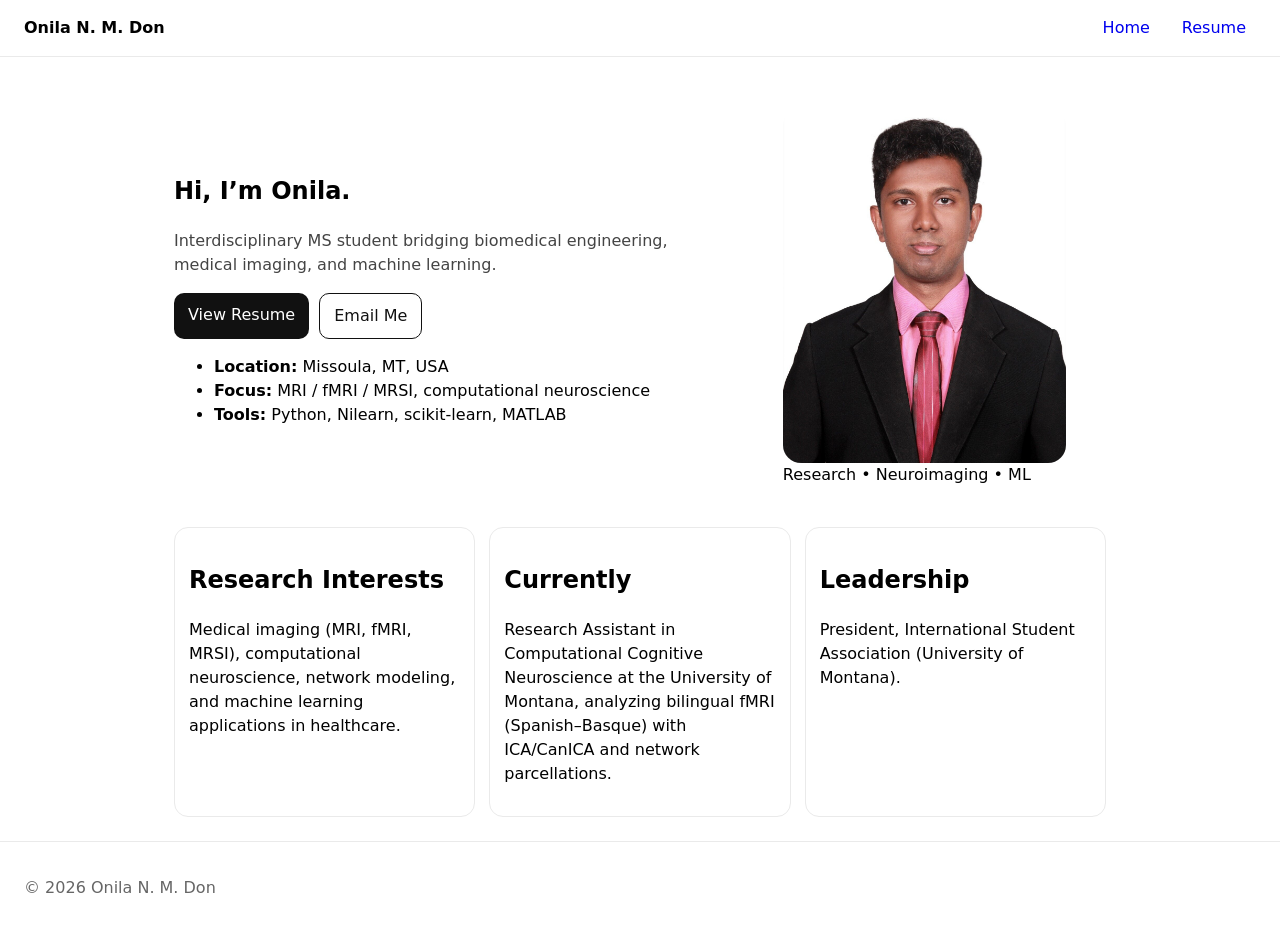
<file: Index.html>
<!doctype html>
<html lang="en">
  <head>
    <meta charset="UTF-8" />
    <meta name="viewport" content="width=device-width, initial-scale=1.0" />
    <link rel="stylesheet" href="./styles/style.css" />
    <title>Home - Onila N. M. Don</title>
  </head>

  <body>
    <header class="site-header">
      <a class="brand" href="index.html">
        <!-- Optional logo: replace src if you have it -->
        <!-- <img src="./images/logo.svg" alt="Onila logo" width="48" height="48" /> -->
        <span class="brand-name">Onila N. M. Don</span>
      </a>

      <nav aria-label="Primary">
        <ul class="nav-list">
          <li><a class="nav-link" href="index.html">Home</a></li>
          <li><a class="nav-link" href="resume.html">Resume</a></li>
        </ul>
      </nav>
    </header>

    <main class="container">
      <section class="hero">
        <div class="hero-text">
          <h1>Hi, I’m Onila.</h1>
          <p class="subtitle">
            Interdisciplinary MS student bridging biomedical engineering,
            medical imaging, and machine learning.
          </p>

          <div class="cta-row">
            <a class="button" href="resume.html">View Resume</a>
            <a
              class="button button-outline"
              href="mailto:onilarasanjalanmd@gmail.com"
              >Email Me</a
            >
          </div>

          <ul class="quick-facts">
            <li><strong>Location:</strong> Missoula, MT, USA</li>
            <li>
              <strong>Focus:</strong> MRI / fMRI / MRSI, computational
              neuroscience
            </li>
            <li>
              <strong>Tools:</strong> Python, Nilearn, scikit-learn, MATLAB
            </li>
          </ul>
        </div>

        <figure class="hero-photo">
          <!-- Add your photo here -->
          <img
            src="./images/onila.jpg"
            alt="Portrait of Onila N. M. Don"
            width="320"
            height="320"
          />
          <figcaption>Research • Neuroimaging • ML</figcaption>
        </figure>
      </section>

      <section class="cards">
        <article class="card">
          <h2>Research Interests</h2>
          <p>
            Medical imaging (MRI, fMRI, MRSI), computational neuroscience,
            network modeling, and machine learning applications in healthcare.
          </p>
        </article>

        <article class="card">
          <h2>Currently</h2>
          <p>
            Research Assistant in Computational Cognitive Neuroscience at the
            University of Montana, analyzing bilingual fMRI (Spanish–Basque)
            with ICA/CanICA and network parcellations.
          </p>
        </article>

        <article class="card">
          <h2>Leadership</h2>
          <p>
            President, International Student Association (University of
            Montana).
          </p>
        </article>
      </section>
    </main>

    <footer class="site-footer">
      <p>© 2026 Onila N. M. Don</p>
    </footer>
  </body>
</html>
</file>
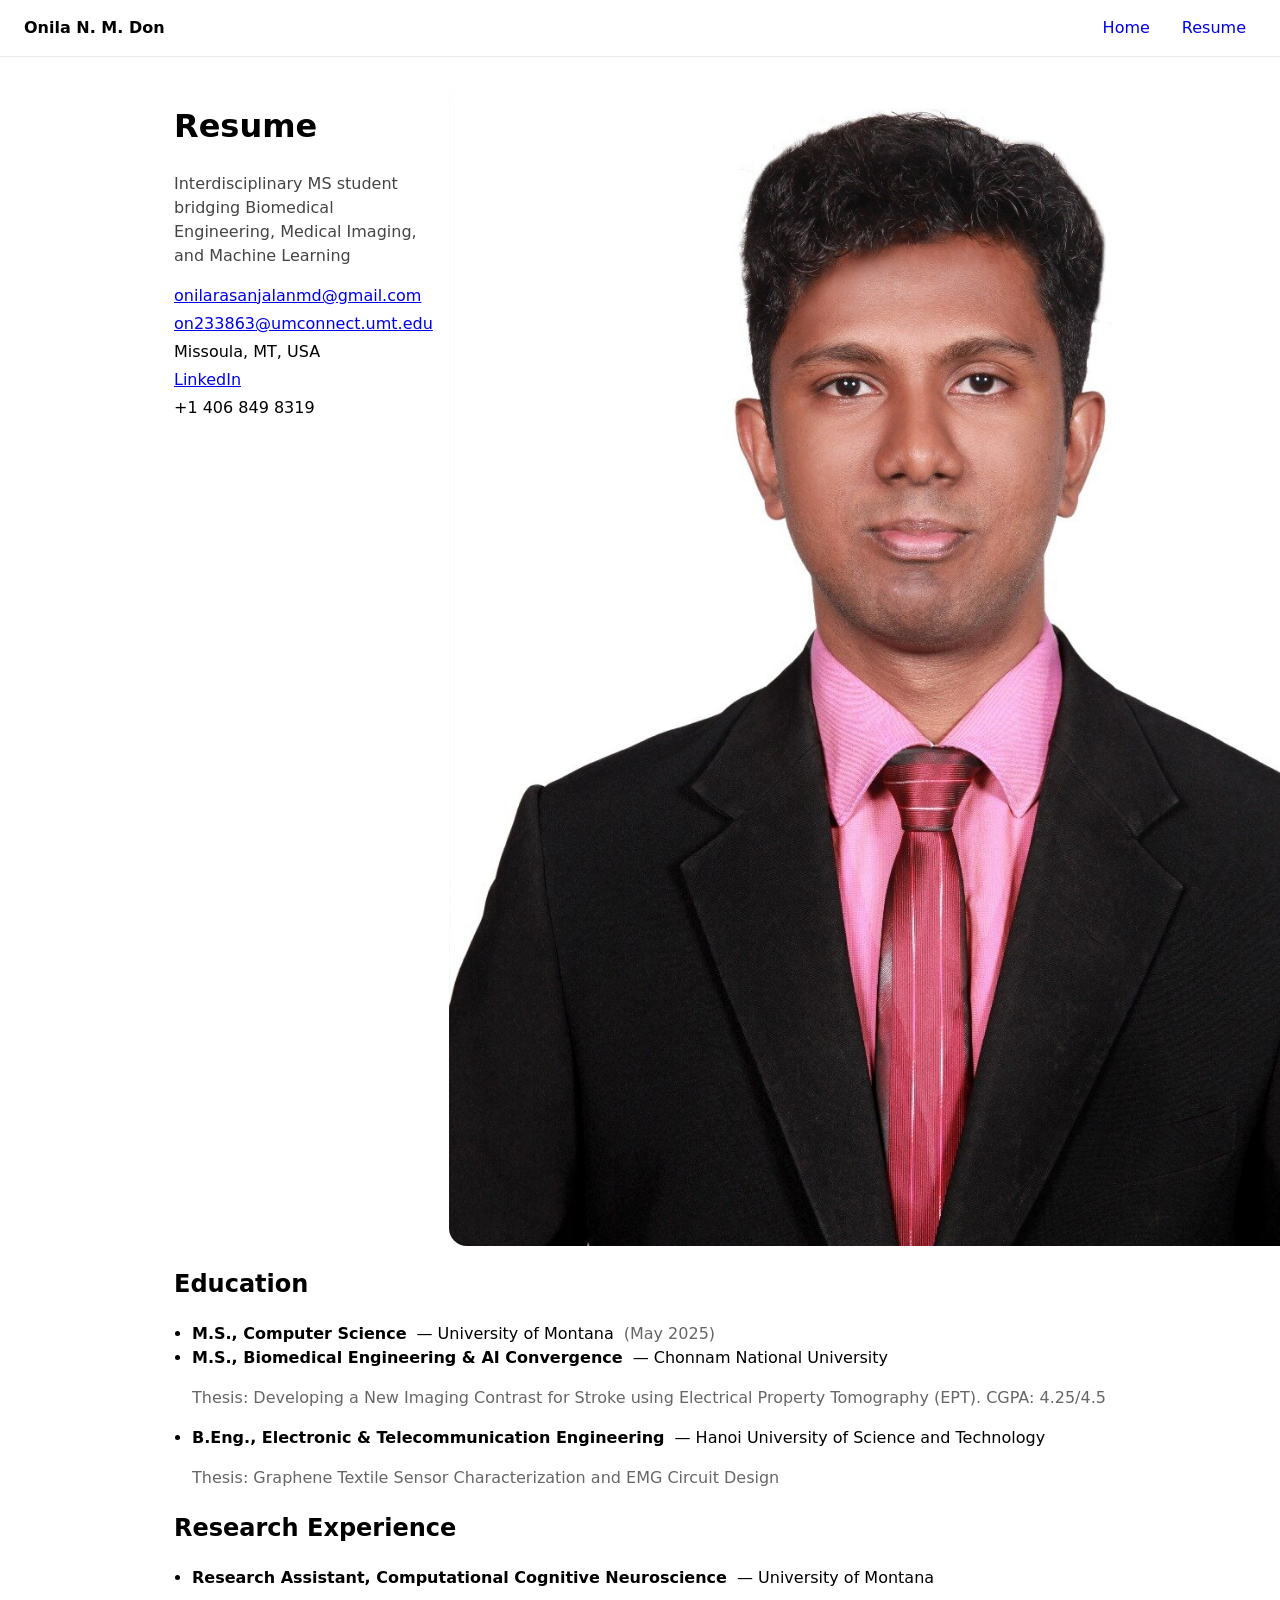
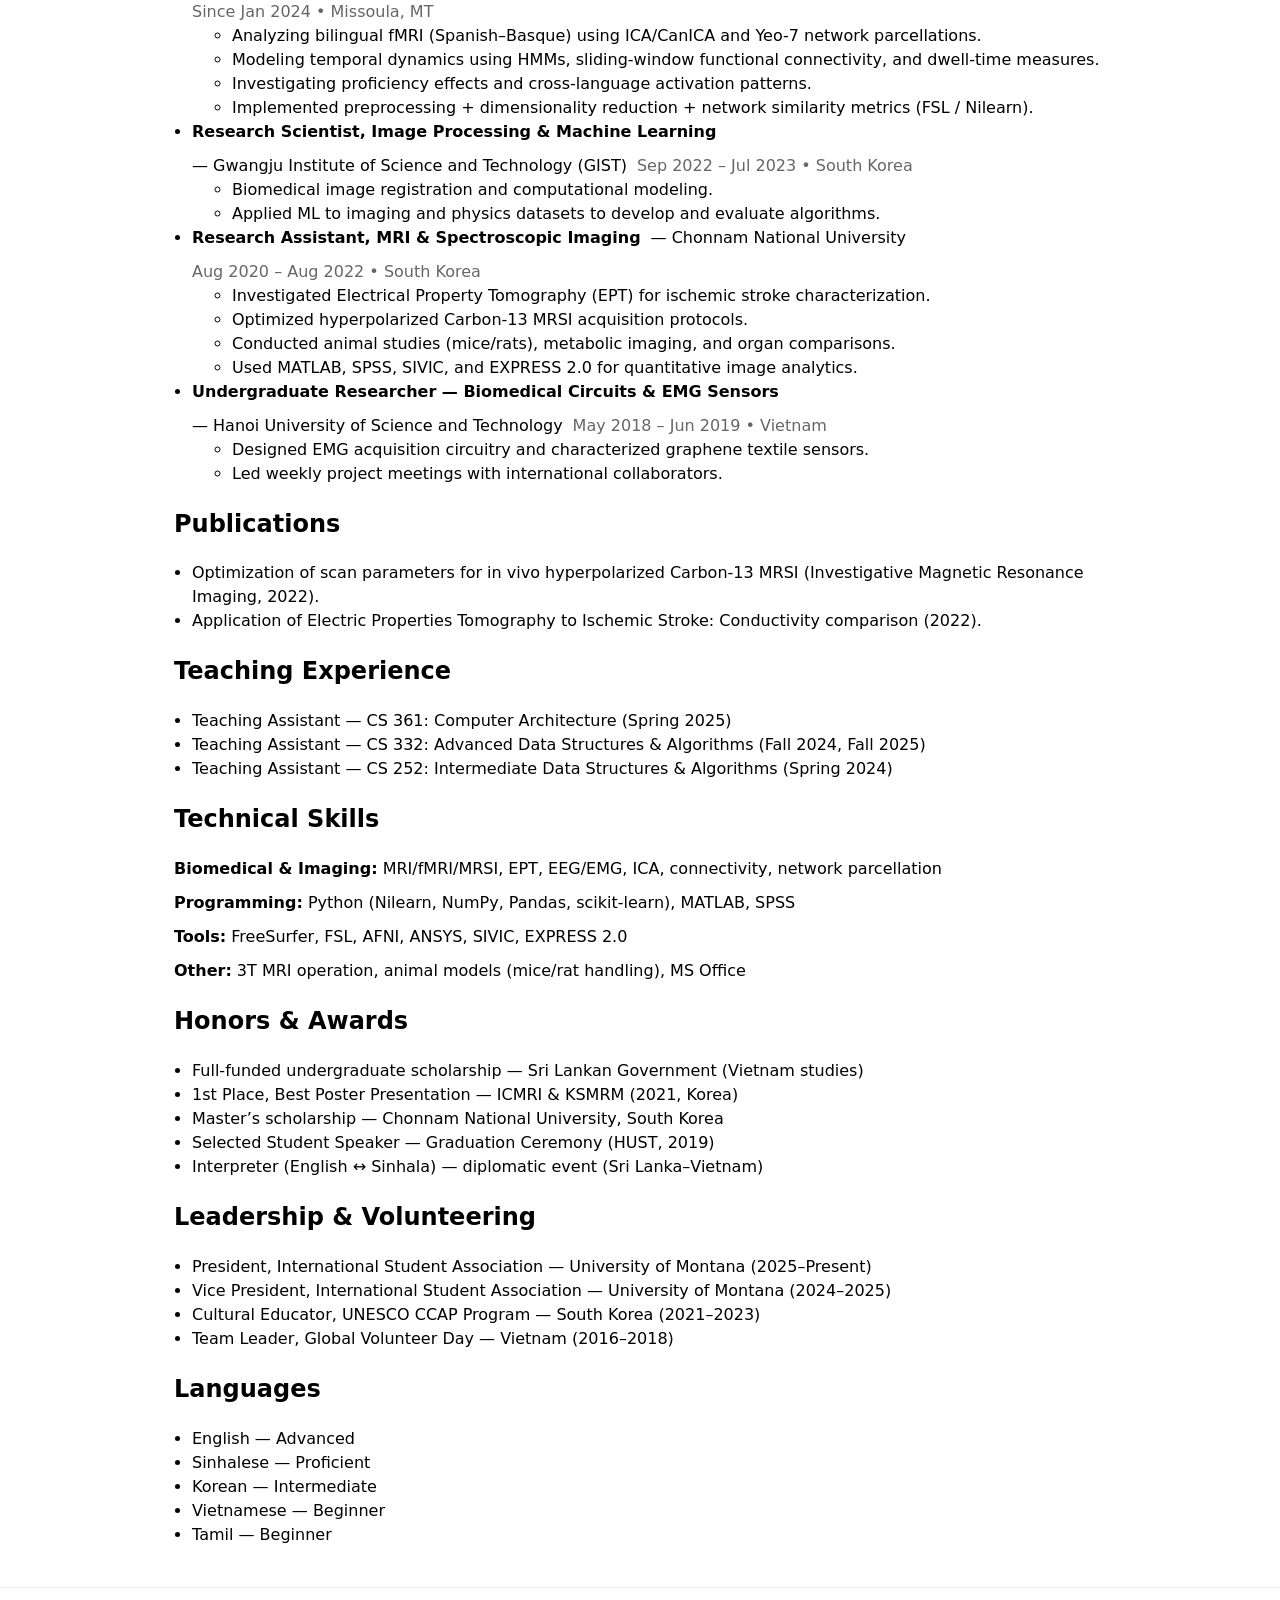
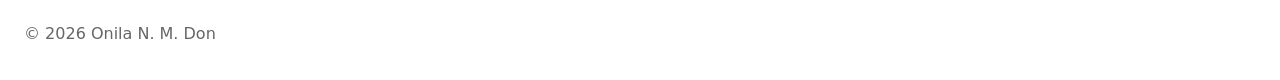
<file: resume.html>
<!doctype html>
<html lang="en">
  <head>
    <meta charset="UTF-8" />
    <meta name="viewport" content="width=device-width, initial-scale=1.0" />
    <link rel="stylesheet" href="./styles/style.css" />
    <title>Resume - Onila N. M. Don</title>
  </head>

  <body>
    <header class="site-header">
      <a class="brand" href="index.html">
        <span class="brand-name">Onila N. M. Don</span>
      </a>

      <nav aria-label="Primary">
        <ul class="nav-list">
          <li><a class="nav-link" href="index.html">Home</a></li>
          <li><a class="nav-link" href="resume.html">Resume</a></li>
        </ul>
      </nav>
    </header>

    <main class="container">
      <header class="resume-header">
        <div>
          <h1>Resume</h1>
          <p class="subtitle">
            Interdisciplinary MS student bridging Biomedical Engineering,
            Medical Imaging, and Machine Learning
          </p>

          <ul class="contact-list">
            <li>
              <a href="mailto:onilarasanjalanmd@gmail.com"
                >onilarasanjalanmd@gmail.com</a
              >
            </li>
            <li>
              <a href="mailto:on233863@umconnect.umt.edu"
                >on233863@umconnect.umt.edu</a
              >
            </li>
            <li>Missoula, MT, USA</li>
            <li>
              <a href="https://www.linkedin.com/in/onila-rasanjala/"
                >LinkedIn</a
              >
            </li>
            <li>+1 406 849 8319</li>
          </ul>
        </div>

        <img
          class="resume-photo"
          src="./images/onila.jpg"
          alt="Portrait of Onila N. M. Don"
          width="140"
          height="140"
        />
      </header>

      <section>
        <h2>Education</h2>
        <ul class="item-list">
          <li>
            <div class="item-top">
              <strong>M.S., Computer Science</strong> — University of Montana
              <span class="muted">(May 2025)</span>
            </div>
          </li>
          <li>
            <div class="item-top">
              <strong>M.S., Biomedical Engineering & AI Convergence</strong> —
              Chonnam National University
            </div>
            <p class="muted">
              Thesis: Developing a New Imaging Contrast for Stroke using
              Electrical Property Tomography (EPT). CGPA: 4.25/4.5
            </p>
          </li>
          <li>
            <div class="item-top">
              <strong
                >B.Eng., Electronic & Telecommunication Engineering</strong
              >
              — Hanoi University of Science and Technology
            </div>
            <p class="muted">
              Thesis: Graphene Textile Sensor Characterization and EMG Circuit
              Design
            </p>
          </li>
        </ul>
      </section>

      <section>
        <h2>Research Experience</h2>
        <ul class="item-list">
          <li>
            <div class="item-top">
              <strong
                >Research Assistant, Computational Cognitive
                Neuroscience</strong
              >
              — University of Montana
              <span class="muted">Since Jan 2024 • Missoula, MT</span>
            </div>
            <ul>
              <li>
                Analyzing bilingual fMRI (Spanish–Basque) using ICA/CanICA and
                Yeo-7 network parcellations.
              </li>
              <li>
                Modeling temporal dynamics using HMMs, sliding-window functional
                connectivity, and dwell-time measures.
              </li>
              <li>
                Investigating proficiency effects and cross-language activation
                patterns.
              </li>
              <li>
                Implemented preprocessing + dimensionality reduction + network
                similarity metrics (FSL / Nilearn).
              </li>
            </ul>
          </li>

          <li>
            <div class="item-top">
              <strong
                >Research Scientist, Image Processing & Machine Learning</strong
              >
              — Gwangju Institute of Science and Technology (GIST)
              <span class="muted">Sep 2022 – Jul 2023 • South Korea</span>
            </div>
            <ul>
              <li>Biomedical image registration and computational modeling.</li>
              <li>
                Applied ML to imaging and physics datasets to develop and
                evaluate algorithms.
              </li>
            </ul>
          </li>

          <li>
            <div class="item-top">
              <strong>Research Assistant, MRI & Spectroscopic Imaging</strong> —
              Chonnam National University
              <span class="muted">Aug 2020 – Aug 2022 • South Korea</span>
            </div>
            <ul>
              <li>
                Investigated Electrical Property Tomography (EPT) for ischemic
                stroke characterization.
              </li>
              <li>
                Optimized hyperpolarized Carbon-13 MRSI acquisition protocols.
              </li>
              <li>
                Conducted animal studies (mice/rats), metabolic imaging, and
                organ comparisons.
              </li>
              <li>
                Used MATLAB, SPSS, SIVIC, and EXPRESS 2.0 for quantitative image
                analytics.
              </li>
            </ul>
          </li>

          <li>
            <div class="item-top">
              <strong
                >Undergraduate Researcher — Biomedical Circuits & EMG
                Sensors</strong
              >
              — Hanoi University of Science and Technology
              <span class="muted">May 2018 – Jun 2019 • Vietnam</span>
            </div>
            <ul>
              <li>
                Designed EMG acquisition circuitry and characterized graphene
                textile sensors.
              </li>
              <li>
                Led weekly project meetings with international collaborators.
              </li>
            </ul>
          </li>
        </ul>
      </section>

      <section>
        <h2>Publications</h2>
        <ul class="item-list">
          <li>
            Optimization of scan parameters for in vivo hyperpolarized Carbon-13
            MRSI (Investigative Magnetic Resonance Imaging, 2022).
          </li>
          <li>
            Application of Electric Properties Tomography to Ischemic Stroke:
            Conductivity comparison (2022).
          </li>
        </ul>
      </section>

      <section>
        <h2>Teaching Experience</h2>
        <ul class="item-list">
          <li>
            Teaching Assistant — CS 361: Computer Architecture (Spring 2025)
          </li>
          <li>
            Teaching Assistant — CS 332: Advanced Data Structures & Algorithms
            (Fall 2024, Fall 2025)
          </li>
          <li>
            Teaching Assistant — CS 252: Intermediate Data Structures &
            Algorithms (Spring 2024)
          </li>
        </ul>
      </section>

      <section>
        <h2>Technical Skills</h2>
        <ul class="two-col">
          <li>
            <strong>Biomedical & Imaging:</strong> MRI/fMRI/MRSI, EPT, EEG/EMG,
            ICA, connectivity, network parcellation
          </li>
          <li>
            <strong>Programming:</strong> Python (Nilearn, NumPy, Pandas,
            scikit-learn), MATLAB, SPSS
          </li>
          <li>
            <strong>Tools:</strong> FreeSurfer, FSL, AFNI, ANSYS, SIVIC, EXPRESS
            2.0
          </li>
          <li>
            <strong>Other:</strong> 3T MRI operation, animal models (mice/rat
            handling), MS Office
          </li>
        </ul>
      </section>

      <section>
        <h2>Honors & Awards</h2>
        <ul class="item-list">
          <li>
            Full-funded undergraduate scholarship — Sri Lankan Government
            (Vietnam studies)
          </li>
          <li>
            1st Place, Best Poster Presentation — ICMRI & KSMRM (2021, Korea)
          </li>
          <li>
            Master’s scholarship — Chonnam National University, South Korea
          </li>
          <li>Selected Student Speaker — Graduation Ceremony (HUST, 2019)</li>
          <li>
            Interpreter (English ↔ Sinhala) — diplomatic event (Sri
            Lanka–Vietnam)
          </li>
        </ul>
      </section>

      <section>
        <h2>Leadership & Volunteering</h2>
        <ul class="item-list">
          <li>
            President, International Student Association — University of Montana
            (2025–Present)
          </li>
          <li>
            Vice President, International Student Association — University of
            Montana (2024–2025)
          </li>
          <li>
            Cultural Educator, UNESCO CCAP Program — South Korea (2021–2023)
          </li>
          <li>Team Leader, Global Volunteer Day — Vietnam (2016–2018)</li>
        </ul>
      </section>

      <section>
        <h2>Languages</h2>
        <ul class="item-list">
          <li>English — Advanced</li>
          <li>Sinhalese — Proficient</li>
          <li>Korean — Intermediate</li>
          <li>Vietnamese — Beginner</li>
          <li>Tamil — Beginner</li>
        </ul>
      </section>
    </main>

    <footer class="site-footer">
      <p>© 2026 Onila N. M. Don</p>
    </footer>
  </body>
</html>
</file>
<file: styles/style.css>
* {
  box-sizing: border-box;
}
body {
  margin: 0;
  font-family:
    system-ui,
    -apple-system,
    Segoe UI,
    Roboto,
    Arial,
    sans-serif;
  line-height: 1.5;
}

.container {
  max-width: 980px;
  margin: 0 auto;
  padding: 24px;
}

.site-header {
  display: flex;
  align-items: center;
  justify-content: space-between;
  gap: 16px;
  padding: 16px 24px;
  border-bottom: 1px solid #eaeaea;
}

.brand {
  text-decoration: none;
  color: inherit;
}
.brand-name {
  font-weight: 700;
}

.nav-list {
  list-style: none;
  display: flex;
  gap: 12px;
  padding: 0;
  margin: 0;
}
.nav-link {
  text-decoration: none;
  padding: 8px 10px;
  border-radius: 8px;
}
.nav-link:hover {
  background: #f2f2f2;
}

.hero {
  display: grid;
  grid-template-columns: 1.2fr 0.8fr;
  gap: 24px;
  align-items: center;
  margin: 12px 0 24px;
}
.hero-photo img,
.resume-photo {
  border-radius: 18px;
  display: block;
  width: 100%;
  height: auto;
}

.subtitle {
  color: #444;
  max-width: 60ch;
}
.cta-row {
  display: flex;
  gap: 10px;
  margin: 14px 0;
}
.button {
  display: inline-block;
  padding: 10px 14px;
  border-radius: 10px;
  background: #111;
  color: #fff;
  text-decoration: none;
}
.button-outline {
  background: transparent;
  color: #111;
  border: 1px solid #111;
}

.cards {
  display: grid;
  grid-template-columns: repeat(3, 1fr);
  gap: 14px;
}
.card {
  border: 1px solid #eaeaea;
  border-radius: 14px;
  padding: 14px;
}

.resume-header {
  display: flex;
  align-items: flex-start;
  justify-content: space-between;
  gap: 16px;
  margin-bottom: 18px;
}
.contact-list {
  list-style: none;
  padding: 0;
  margin: 10px 0 0;
  display: grid;
  gap: 4px;
}
.item-list {
  padding-left: 18px;
}
.item-top {
  display: flex;
  flex-wrap: wrap;
  gap: 10px;
  align-items: baseline;
}
.muted {
  color: #666;
}

.two-col {
  list-style: none;
  padding: 0;
  margin: 0;
  display: grid;
  gap: 10px;
}

.site-footer {
  border-top: 1px solid #eaeaea;
  padding: 18px 24px;
  color: #666;
}

/* Small screens */
@media (max-width: 760px) {
  .hero {
    grid-template-columns: 1fr;
  }
  .cards {
    grid-template-columns: 1fr;
  }
}
</file>
